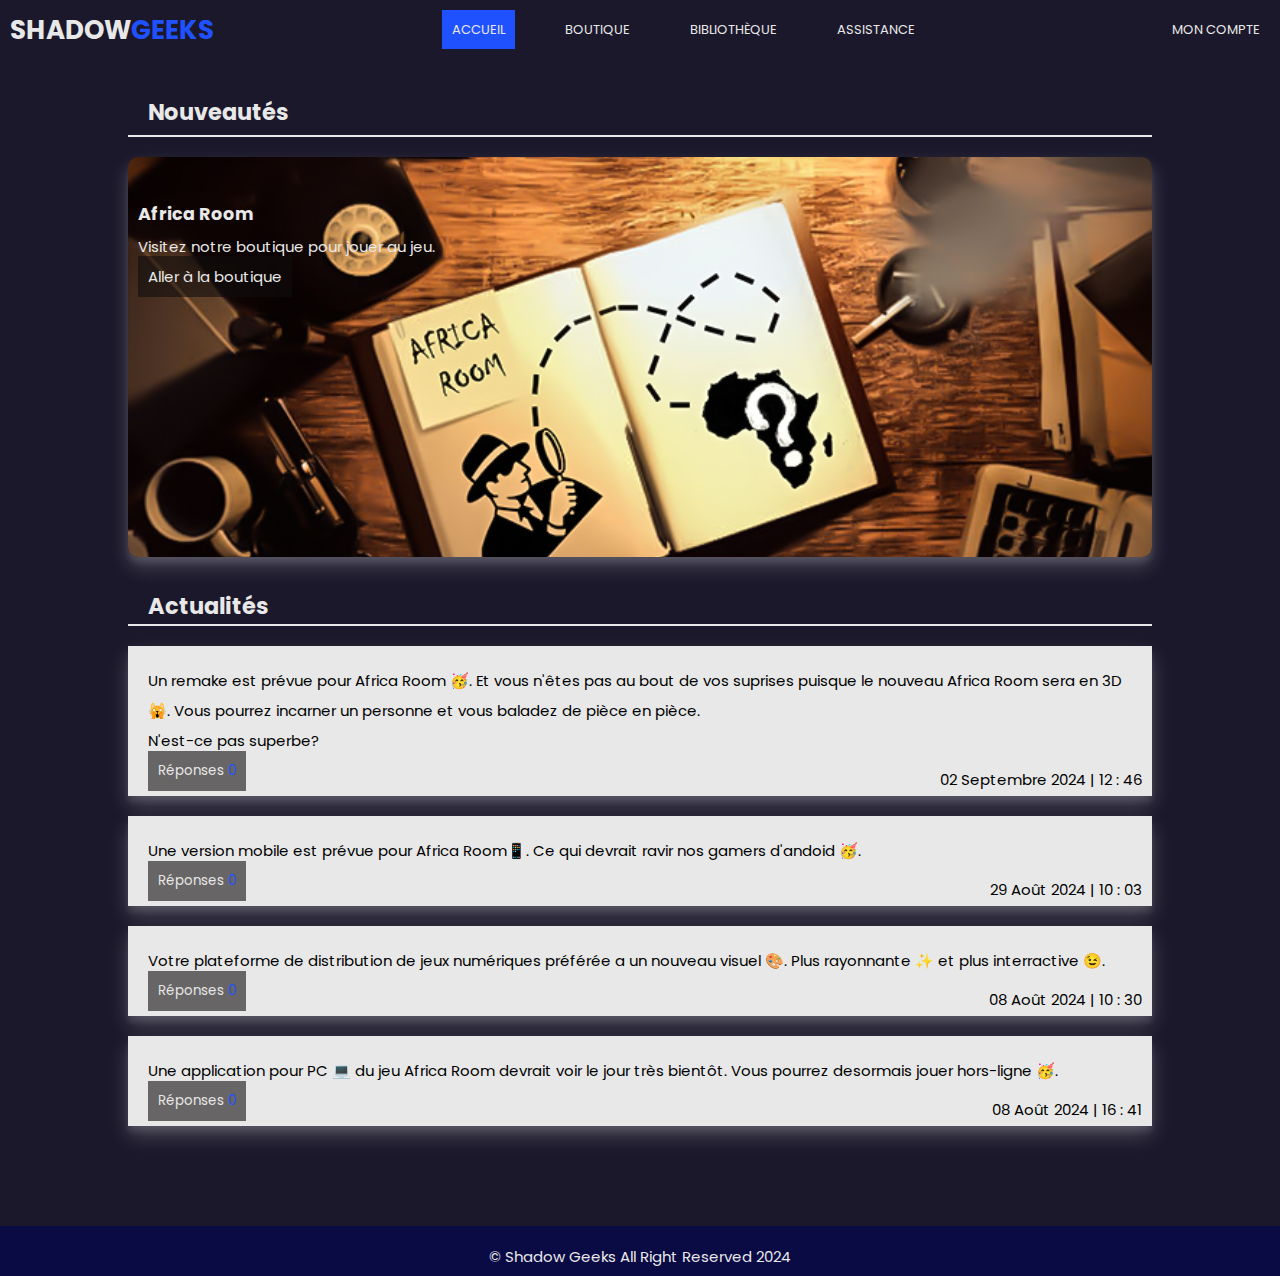
<file: index.html>
<!DOCTYPE html>
<html lang="fr">
<head>
    <meta charset="UTF-8">
    <meta name="viewport" content="width=device-width, initial-scale=1.0">
    <meta name="description" content="Visitez notre site et decouvrez une large bibliothèque de jeux
    amusants et instructifs">
    <meta name="robots" content="noindex,nofollow">
    <!-- Link to the CSS file -->
     <link rel="stylesheet" href="css/style.css">
     <!-- Link to Font Awesome -->
     <link rel="stylesheet" href="https://cdnjs.cloudflare.com/ajax/libs/font-awesome/6.5.1/css/all.min.css"
     integrity="sha512-DTOQO9RWCH3ppGqcWaEA1BIZOC6xxalwEsw9c2QQeAIftl+Vegovlnee1c9QX4TctnWMn13TZye+giMm8e2LwA=="
     crossorigin="anonymous" referrerpolicy="no-referrer" />
    <title>Accueil | Shadow Geeks</title>
</head>
<body>
    <!-- Custom Scrool Bar -->
    <div class="progress">
        <div class="progress-bar" id="scroll-bar"></div>
     </div>
    <div class="container-nav">
       <!-- Navigation bar -->
        <header>
           <div class="branding">
               <h1>SHADOW<span class="logo">GEEKS</span></h1>
           </div>
           <nav>
               <ul class="nav-menu">
                   <li><a href="index.html"><span class="menu">Accueil</span></a></li>
                   <li><a href="shop.html"><span class="menu">Boutique</span></a></li>
                   <li><a href="library.html"><span class="menu">Bibliothèque</span></a></li>
                   <li><a href="services.html"><span class="menu">Assistance</span></a></li>
               </ul>
           </nav>
           <div class="user-btn" >
               <a href="user.html"><span class="menu">Mon compte</span></a>   
           </div>    
        </header>
    </div>
    <div class="container-main">
        <main>
            <section class="new-game">
                <h2>Nouveautés</h2>
                <div class="card_new-game">
                    <h3>Africa Room</h3>
                    <p>Visitez notre  boutique pour jouer au jeu.</p>
                    <a href="shop.html" class="btn_shop">Aller à la boutique</a>
                </div>
            </section>
            <section class="news">
                <h2>Actualités</h2>
                <div class="card_news">
                    <div class="card_info card_1">
                        <p class="info">
                            Un remake est prévue pour Africa Room 🥳. 
                            Et vous n'êtes pas au bout de vos suprises puisque le 
                            nouveau Africa Room sera en 3D 🙀. 
                            Vous pourrez incarner un personne et vous baladez de pièce en pièce. <br>
                            N'est-ce pas superbe?
                        </p>
                        <button class="answer">Réponses <span>0</span></button>
                        <p class="date_time">02 Septembre 2024  |  12  : 46</p>
                    </div>
                    <div class="card_info card_2">
                        <p class="info">
                            Une version mobile est prévue pour Africa Room📱.
                            Ce qui devrait ravir nos gamers d'andoid 🥳.
                        </p>
                        <button class="answer">Réponses <span>0</span></button>
                        <p class="date_time">29 Août 2024  |  10 : 03</p>
                    </div>
                    <div class="card_info card_3">
                        <p class="info">
                            Votre plateforme de distribution de jeux numériques préférée 
                            a un nouveau visuel 🎨. Plus rayonnante ✨ et plus interractive 😉.
                        </p>
                        <button class="answer">Réponses <span>0</span></button>
                        <p class="date_time">08 Août 2024  |  10 : 30</p>
                    </div>
                    <div class="card_info card_4">
                        <p class="info">
                            Une application pour PC 💻 du jeu Africa Room devrait voir le jour très bientôt.
                            Vous pourrez desormais jouer hors-ligne 🥳.
                        </p>
                        <button class="answer">Réponses <span>0</span></button>
                        <p class="date_time">08 Août 2024  |  16 : 41</p>
                    </div>
                </div>
            </section>
        </main>
    </div>
    <div class="container-footer">
        <footer>
            <a href="index.html">&copy; Shadow Geeks All Right Reserved 2024</a></li>
        </footer>
    </div>
    <script src="./js/script.js"></script>
</body>
</html>
</file>
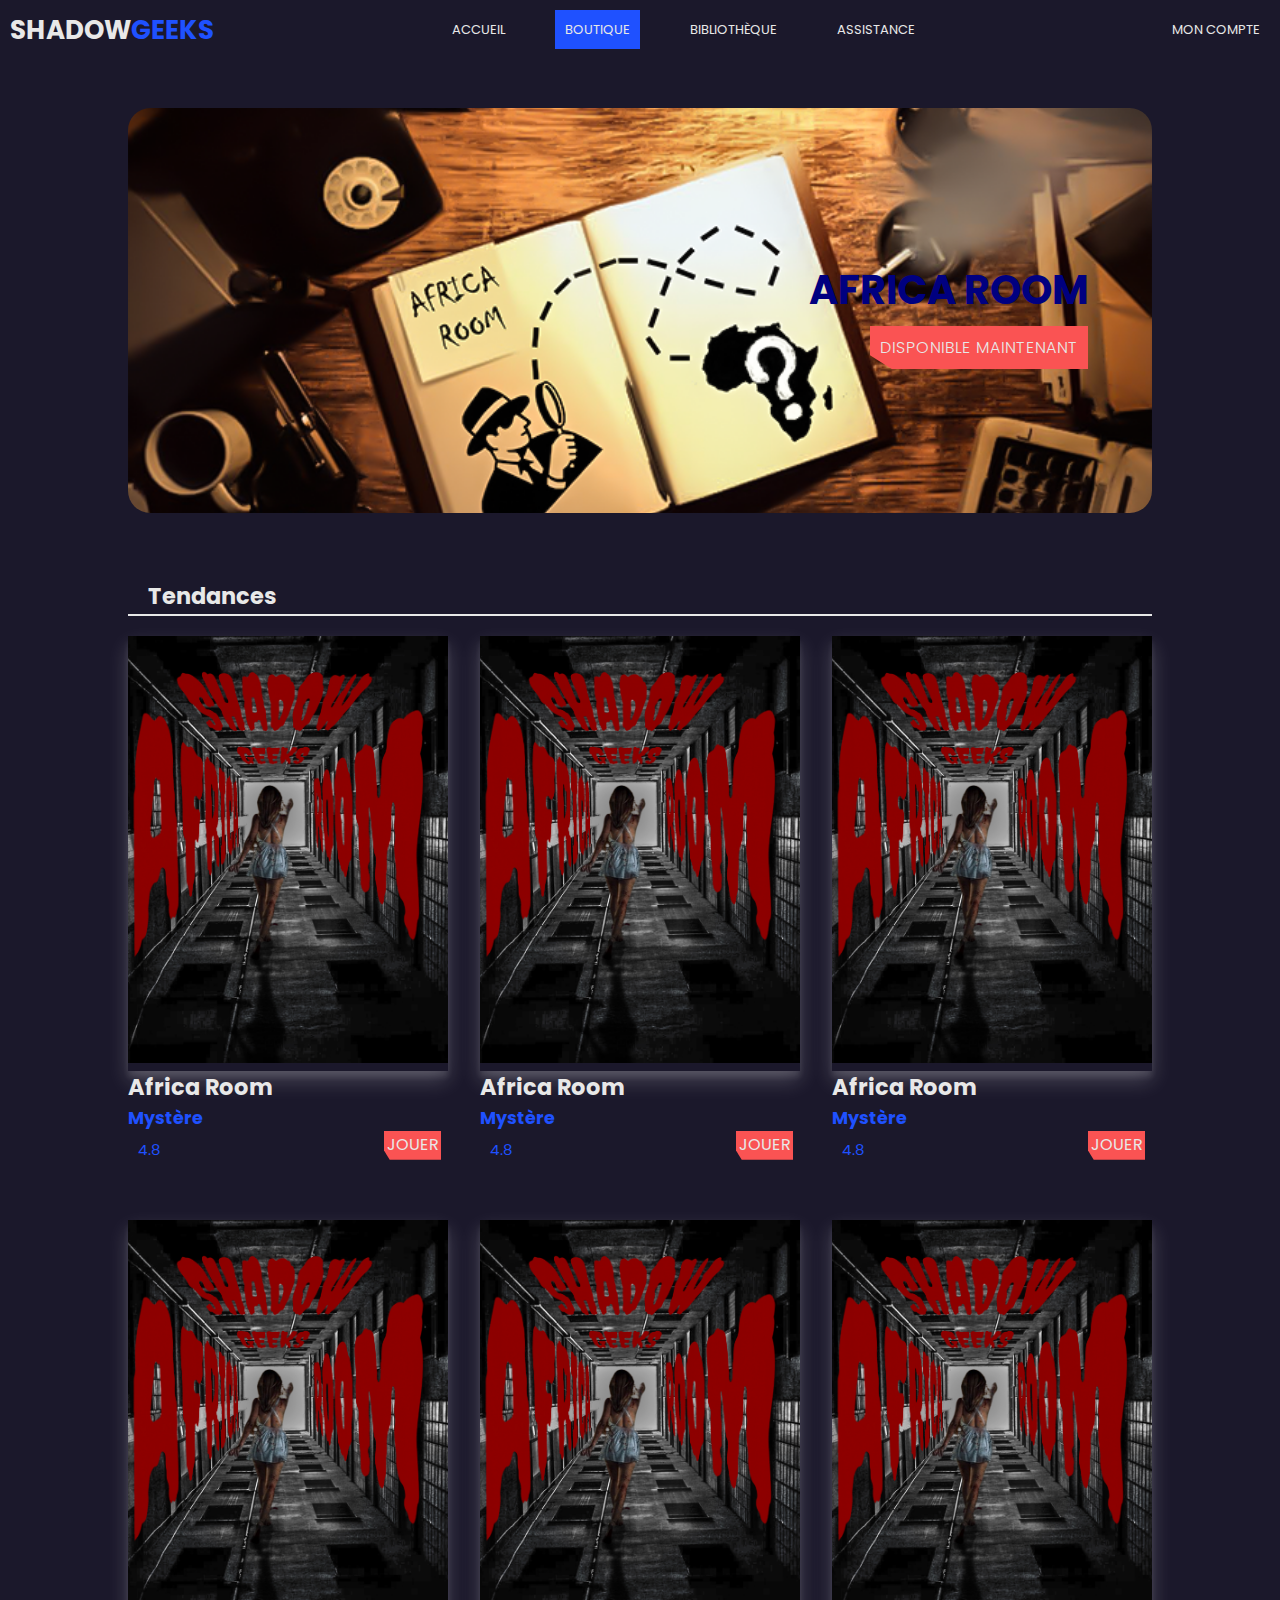
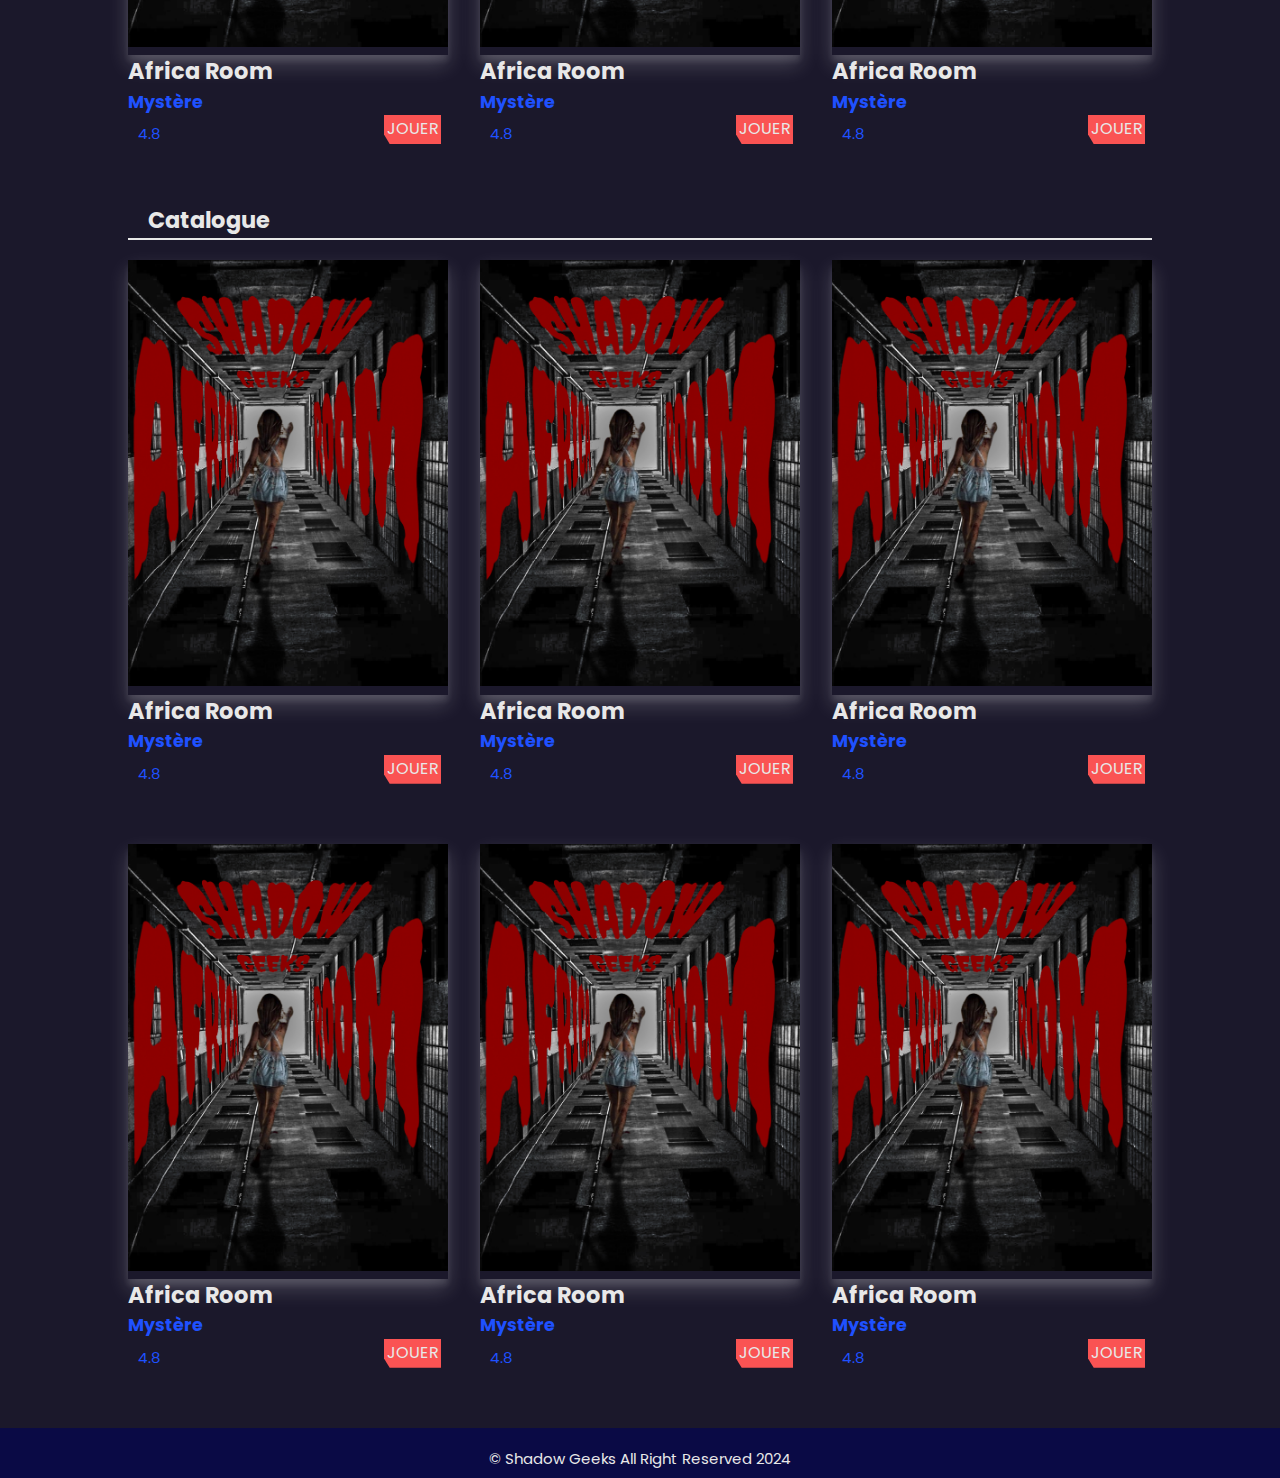
<file: shop.html>
<!DOCTYPE html>
<html lang="fr">
<head>
    <meta charset="UTF-8">
    <meta name="viewport" content="width=device-width, initial-scale=1.0">
    <meta name="description" content="Visitez notre site et decouvrez une large bibliothèque de jeux
    ">
    <meta name="robots" content="noindex,nofollow">
    <!-- Link to the CSS file -->
     <link rel="stylesheet" href="css/style.css">
     <!-- Link to Font Awesome -->
     <link rel="stylesheet" href="https://cdnjs.cloudflare.com/ajax/libs/font-awesome/6.5.1/css/all.min.css"
     integrity="sha512-DTOQO9RWCH3ppGqcWaEA1BIZOC6xxalwEsw9c2QQeAIftl+Vegovlnee1c9QX4TctnWMn13TZye+giMm8e2LwA=="
     crossorigin="anonymous" referrerpolicy="no-referrer" />
    <title>Boutique | Shadow Geeks</title>
</head>
<body>
    <!-- Custom Scrool Bar -->
     <div class="progress">
        <div class="progress-bar" id="scroll-bar"></div>
     </div>
    <div class="container-nav">
       <!-- Navigation bar -->
        <header>
           <div class="branding">
               <h1>SHADOW<span class="logo">GEEKS</span></h1>
           </div>
           <nav>
               <ul class="nav-menu">
                   <li><a href="index.html"><span class="menu">Accueil</span></a></li>
                   <li><a href="shop.html"><span class="menu">Boutique</span></a></li>
                   <li><a href="library.html"><span class="menu">Bibliothèque</span></a></li>
                   <li><a href="services.html"><span class="menu">Assistance</span></a></li>
               </ul>
           </nav>
           <div class="user-btn" >
               <a href="user.html"><span class="menu">Mon compte</span></a>   
           </div>    
        </header>
    </div>
    <!-- main section  -->
     <section class="main container" id="main">
        <img src="img/new_game.png" alt="">
        <div class="main-text">
            <h1>AFRICA ROOM</h1>
            <a href="" class="btn">Disponible maintenant</a>
        </div>
     </section>
    <!-- Trending section -->
     <section class="trending container" id="trending">
            <h2>Tendances</h2>
        <!-- Content -->
        <div class="trending-content">
            <div class="slide-container">
                <!-- Slide 1 -->
                <div class="slide">
                    <div class="box">
                        <div class="slide-img">
                        <img src="img/Africa Room Affiche 1.jpg" class="img" alt="">
                        </div>
                        <div class="box-text">
                            <h2 class="slide-title">Africa Room</h2>
                            <h3>Mystère</h3>
                            <div class="rating-play">
                                <div class="rating">
                                    <i class="fa-solid fa-star"></i>
                                    <span>4.8</span>
                                </div>
                                <a href="" class="box-btn">Jouer</a>
                            </div>
                        </div>
                    </div>
                </div>
                <!-- Slide 2 -->
                <div class="slide">
                    <div class="box">
                        <div class="slide-img">
                        <img src="img/Africa Room Affiche 1.jpg" alt="">
                        </div>
                        <div class="box-text">
                            <h2 class="slide-title">Africa Room</h2>
                            <h3>Mystère</h3>
                            <div class="rating-play">
                                <div class="rating">
                                    <i class="fa-solid fa-star"></i>
                                    <span>4.8</span>
                                </div>
                                <a href="" class="box-btn">Jouer</a>
                            </div>
                        </div>
                    </div>
                </div>
                <!-- Slide 3 -->
                <div class="slide">
                    <div class="box">
                        <div class="slide-img">
                        <img src="img/Africa Room Affiche 1.jpg" alt="">
                        </div>
                        <div class="box-text">
                            <h2 class="slide-title">Africa Room</h2>
                            <h3>Mystère</h3>
                            <div class="rating-play">
                                <div class="rating">
                                    <i class="fa-solid fa-star"></i>
                                    <span>4.8</span>
                                </div>
                                <a href="" class="box-btn">Jouer</a>
                            </div>
                        </div>
                    </div>
                </div>
                <!-- Slide 4 -->
                <div class="slide">
                    <div class="box">
                        <div class="slide-img">
                        <img src="img/Africa Room Affiche 1.jpg" alt="">
                        </div>
                        <div class="box-text">
                            <h2 class="slide-title">Africa Room</h2>
                            <h3>Mystère</h3>
                            <div class="rating-play">
                                <div class="rating">
                                    <i class="fa-solid fa-star"></i>
                                    <span>4.8</span>
                                </div>
                                <a href="" class="box-btn">Jouer</a>
                            </div>
                        </div>
                    </div>
                </div>
                <!-- Slide 5 -->
                <div class="slide">
                    <div class="box">
                        <div class="slide-img">
                        <img src="img/Africa Room Affiche 1.jpg" alt="">
                        </div>
                        <div class="box-text">
                            <h2 class="slide-title">Africa Room</h2>
                            <h3>Mystère</h3>
                            <div class="rating-play">
                                <div class="rating">
                                    <i class="fa-solid fa-star"></i>
                                    <span>4.8</span>
                                </div>
                                <a href="" class="box-btn">Jouer</a>
                            </div>
                        </div>
                    </div>
                </div>
                <!-- Slide 6 -->
                <div class="slide">
                    <div class="box">
                        <div class="slide-img">
                        <img src="img/Africa Room Affiche 1.jpg" alt="">
                        </div>
                        <div class="box-text">
                            <h2 class="slide-title">Africa Room</h2>
                            <h3>Mystère</h3>
                            <div class="rating-play">
                                <div class="rating">
                                    <i class="fa-solid fa-star"></i>
                                    <span>4.8</span>
                                </div>
                                <a href="" class="box-btn">Jouer</a>
                            </div>
                        </div>
                    </div>
                </div>
            </div>
        </div>
     </section>
    <!-- Catalog Section -->
     <section class="catalog container" id="catalog">
            <h2>Catalogue</h2>
        <!-- Content -->
        <div class="catalog-content">
            <div class="slide-container">
                <!-- Slide 1 -->
                <div class="slide">
                    <div class="box">
                        <div class="slide-img">
                        <img src="img/Africa Room Affiche 1.jpg" class="img" alt="">
                        </div>
                        <div class="box-text">
                            <h2 class="slide-title">Africa Room</h2>
                            <h3>Mystère</h3>
                            <div class="rating-play">
                                <div class="rating">
                                    <i class="fa-solid fa-star"></i>
                                    <span>4.8</span>
                                </div>
                                <a href="" class="box-btn">Jouer</a>
                            </div>
                        </div>
                    </div>
                </div>
                <!-- Slide 2 -->
                <div class="slide">
                    <div class="box">
                        <div class="slide-img">
                        <img src="img/Africa Room Affiche 1.jpg" alt="">
                        </div>
                        <div class="box-text">
                            <h2 class="slide-title">Africa Room</h2>
                            <h3>Mystère</h3>
                            <div class="rating-play">
                                <div class="rating">
                                    <i class="fa-solid fa-star"></i>
                                    <span>4.8</span>
                                </div>
                                <a href="" class="box-btn">Jouer</a>
                            </div>
                        </div>
                    </div>
                </div>
                <!-- Slide 3 -->
                <div class="slide">
                    <div class="box">
                        <div class="slide-img">
                        <img src="img/Africa Room Affiche 1.jpg" alt="">
                        </div>
                        <div class="box-text">
                            <h2 class="slide-title">Africa Room</h2>
                            <h3>Mystère</h3>
                            <div class="rating-play">
                                <div class="rating">
                                    <i class="fa-solid fa-star"></i>
                                    <span>4.8</span>
                                </div>
                                <a href="" class="box-btn">Jouer</a>
                            </div>
                        </div>
                    </div>
                </div>
                <!-- Slide 4 -->
                <div class="slide">
                    <div class="box">
                        <div class="slide-img">
                        <img src="img/Africa Room Affiche 1.jpg" alt="">
                        </div>
                        <div class="box-text">
                            <h2 class="slide-title">Africa Room</h2>
                            <h3>Mystère</h3>
                            <div class="rating-play">
                                <div class="rating">
                                    <i class="fa-solid fa-star"></i>
                                    <span>4.8</span>
                                </div>
                                <a href="" class="box-btn">Jouer</a>
                            </div>
                        </div>
                    </div>
                </div>
                <!-- Slide 5 -->
                <div class="slide">
                    <div class="box">
                        <div class="slide-img">
                        <img src="img/Africa Room Affiche 1.jpg" alt="">
                        </div>
                        <div class="box-text">
                            <h2 class="slide-title">Africa Room</h2>
                            <h3>Mystère</h3>
                            <div class="rating-play">
                                <div class="rating">
                                    <i class="fa-solid fa-star"></i>
                                    <span>4.8</span>
                                </div>
                                <a href="" class="box-btn">Jouer</a>
                            </div>
                        </div>
                    </div>
                </div>
                <!-- Slide 6 -->
                <div class="slide">
                    <div class="box">
                        <div class="slide-img">
                        <img src="img/Africa Room Affiche 1.jpg" alt="">
                        </div>
                        <div class="box-text">
                            <h2 class="slide-title">Africa Room</h2>
                            <h3>Mystère</h3>
                            <div class="rating-play">
                                <div class="rating">
                                    <i class="fa-solid fa-star"></i>
                                    <span>4.8</span>
                                </div>
                                <a href="" class="box-btn">Jouer</a>
                            </div>
                        </div>
                    </div>
                </div>
            </div>
        </div>
     </section>
    <div class="container-footer">
        <footer>
            <a href="index.html">&copy; Shadow Geeks All Right Reserved 2024</a></li>
        </footer>
    </div>
    <!-- Link To JS -->
    <script src="./js/script.js"></script>
</body>
</html>
</file>
<file: css/style.css>
/* Google Fonts */

@import url('https://fonts.googleapis.com/css2?family=Poppins:ital,wght@0,100;0,200;0,300;0,400;0,500;0,600;0,700;0,800;0,900;1,100;1,200;1,300;1,400;1,500;1,600;1,700;1,800;1,900&display=swap');

/* Variables */

:root {
    --primary-color:#1b182b;
    --secondary-color:#0A0A45;
    --third-color:#1F51FF;
    --main-color: #fa5353;
    /* --main-color:#0d81ec ; */
    --text-color:hsl(0, 0%, 91%);
    --light-color:#322f40;
}

* {
    box-sizing: border-box;
    margin: 0;
    padding: 0;
    font-family: 'Poppins', sans-serif;
    list-style: none;
    scroll-padding-top: 2rem;
}

body {
    font-family: Arial, Helvetica, sans-serif;
    font-size: 15px;
    line-height: 1.5;
    background: var(--primary-color);
    color: var(--text-color);
}

a {
    color: var(--text-color);
    text-decoration: none;
}

ul {
    list-style: none;
}



.container-nav {
    width: 100%;
    position: fixed;
    z-index: 2;
    top: 0;
}

.container-main {
    width: 80%;
    margin: auto;
    max-width: 1100px;
    padding-top: 90px;
    padding-bottom: 100px;
}

.menu {
    color: var(--text-color);
}

span {
    color: var(--third-color);
}

/* Index.html */

/* Navigation bar */
header {
    background: var(--primary-color);
    display: flex;
    align-items: center;
    justify-content: space-between;
   height: 60px;
   padding: 20px 0;
   font-size: 13px;
}
.logo{
    color: var(--third-color);
}

#icon{
    font-size: 14px;
    display: none;
    height: 35px;
    width: 35px;
    border-radius: 50%;

}

header > .branding {
    padding-left: 10px;
}

header > .branding:hover {
    cursor: default;
}

.nav-menu {
    display: flex;
}

.active {
    background: var(--third-color);
}


.nav-menu > li {
    padding: 0px 20px;
}

.nav-menu > li > a {
    padding: 10px;
    position: relative;
    text-transform: uppercase;
    transition: 0.2s all linear;
}

.nav-menu > li > a:hover, .user-btn > a:hover {
    border-bottom: 2px solid var(--third-color);
}

.user-btn {
    padding: 10px;
    text-transform: uppercase;
}

.user-btn > a {
    padding: 10px;
    transition: 0.2S all linear;
}

/* new-game section */

.new-game {
    width: 100%;
    height: 500px;
    margin: auto;
    line-height: 2;
}

 h2 {
    padding-left: 20px;
    margin-bottom: 20px;
    border-bottom: 2px solid var(--text-color) h2;
}

h2:hover,
 h3:hover,
p:hover,
.info:hover,
.date_time:hover {
    cursor: default;
}


.card_new-game {
    background: url(../img/new_game.png) no-repeat center center/cover;
height: 80%;
    padding-top: 40px;
    padding-left: 10px;
    border-radius: 10px;
    box-shadow:  0 10px 20px rgba(255, 255, 255, 0.2),
                 0 6px 6px rgba(255, 255, 255, 0.1);
    transition: 1.1s scale;
}

.card_new-game:hover {
    scale: 1.15;
}

.card_new-game > a,
.answer {
    color: var(--text-color);
    padding: 10px;
    background-color: rgba(16, 14, 14, 0.6);
    border: 0;
    
}

.card_new-game > a:hover {
    background-color: rgba(255, 255, 255, 0.8);
    transition: 0.5S all linear;
}

/* news section */

.card_news {
    line-height: 2;
    display: flex;
    flex-direction: column;
    gap: 20px;
    width: 100%;
}
 h2 {
    padding-left: 20px;
    margin-bottom: 20px;
    border-bottom: 2px solid var(--text-color);
}

.card_info {
    position: relative;
    padding: 20px;
    transition: 1.1s scale;
    box-shadow:  0 10px 20px rgba(255, 255, 255, 0.2),
                 0 6px 6px rgba(255, 255, 255, 0.1);
}

.card_info:hover {
    scale: 1.15;
}

.info {
    padding-bottom: 20px;
}

.card_1, .card_2, .card_3, .card_4 {
    background: var(--text-color);
    color: #000000;
    /* padding: 20px;
    margin: 20px; */
}

.answer {
    position: absolute;
    margin-top: 20px;
    bottom: 5px;
}

.answer:hover {
    opacity: 0.6;
}

.date_time {
   position: absolute;
   right: 10px;
   bottom: 1px;
}

/* Footer */

.container-footer{
    width: 100%;
    text-align: center;
    background: var(--secondary-color);
    height: 50px;;
    padding: 20px 0px;

}

/* Media Query */

@media (max-width: 700px) {
    .branding {
        font-size: 9px;
    }

    .menu, .tooltip {
        display: none;
    }

    #icon, #icon-user {
        display: grid;
        place-items: center;
    }
    

    .nav-menu > li {
        padding: 20px;
        font-size: 12px;
    } 

    .nav-menu.show {
        transform: translateX(-20px);
    }
}

/* shop */

img{
    width: 100%;
}

.container {
    max-width: 1068px;
    margin: auto;
    width: 80%;
}

/* Main Section */

.main {
    position: relative;
    min-height: 540px;
    display: flex;
    align-items: center;
    justify-content: flex-end;
    margin-top: 2.5rem;
}

.main img {
    position: absolute;
    width: 100%;
    height: 75%;
    object-fit: cover;
    border-radius: 1.4rem;
    z-index: -1;
}

.main-text {
    padding-right: 4rem;
    text-align: right;
}

.main-text h1 {
    font-size: 2.5rem;
    text-transform: uppercase;
    color:#000080;
    margin-bottom: 1rem;
}

.btn {
    background: var(--main-color);
    padding: 10px 10px;
    color: var(--text-color);
    text-transform: uppercase;
    font-size: 1rem;
    letter-spacing: 1px;
    font-weight: 300;
    clip-path: polygon(0 0, 100% 0%, 100% 100%, 10% 100%, 0% 68%);
}

.btn:hover {
    background: var(--light-color);
    transition: 0.3s all linear;
}

/* Trending Section */
 .slide-title {
    border-bottom: none;
    padding-left: 0px;
    margin-bottom: 0px;
 }

 .box-text > h3 {
    padding-left: 0px;
    color: var(--third-color);
 }

 .rating-play {
    padding-left: 0px;
    display: flex;
    gap: 14rem;
 } 

 .rating-play > a {
    background: var(--main-color);
    padding: 2.5px 2.5px;
    color: var(--text-color);
    text-transform: uppercase;
    font-size: 1rem;
    margin-bottom: 10px;
    clip-path: polygon(0 0, 100% 0%, 100% 100%, 10% 100%, 0% 68%);
 }

 .slide-container {
    width: 100%;
    display: grid;
    grid-template-columns: repeat(3, 2fr);
    column-gap: 2rem;
 }

 .slide-img {
    width: 100%;
    height: 435px;
    box-shadow:  0 10px 20px rgba(255, 255, 255, 0.2),
                 0 6px 6px rgba(255, 255, 255, 0.1);
 }

 .rating {
    display: flex;
    align-items: center;
    justify-content: center;
    gap: 10px;
 }

 .slide {
    transition: 0.2s scale;
    margin-bottom: 50px;
 }

 .slide:hover {
    scale: 1.15;
 }

 /* Display Block For Deafault Scrool Bar */

 html::-webkit-scrollbar {
    display: none;
 }

 /* Custom Scroll Bar */
 .progress {
    position: fixed;
    top: 0;
    left: 0;
    height: 4px;
    z-index: 300;
    width: 100%;
 }

 .progress-bar {
    height: 4px;
    background: var(--third-color);
    width: 0%;
 }
</file>
